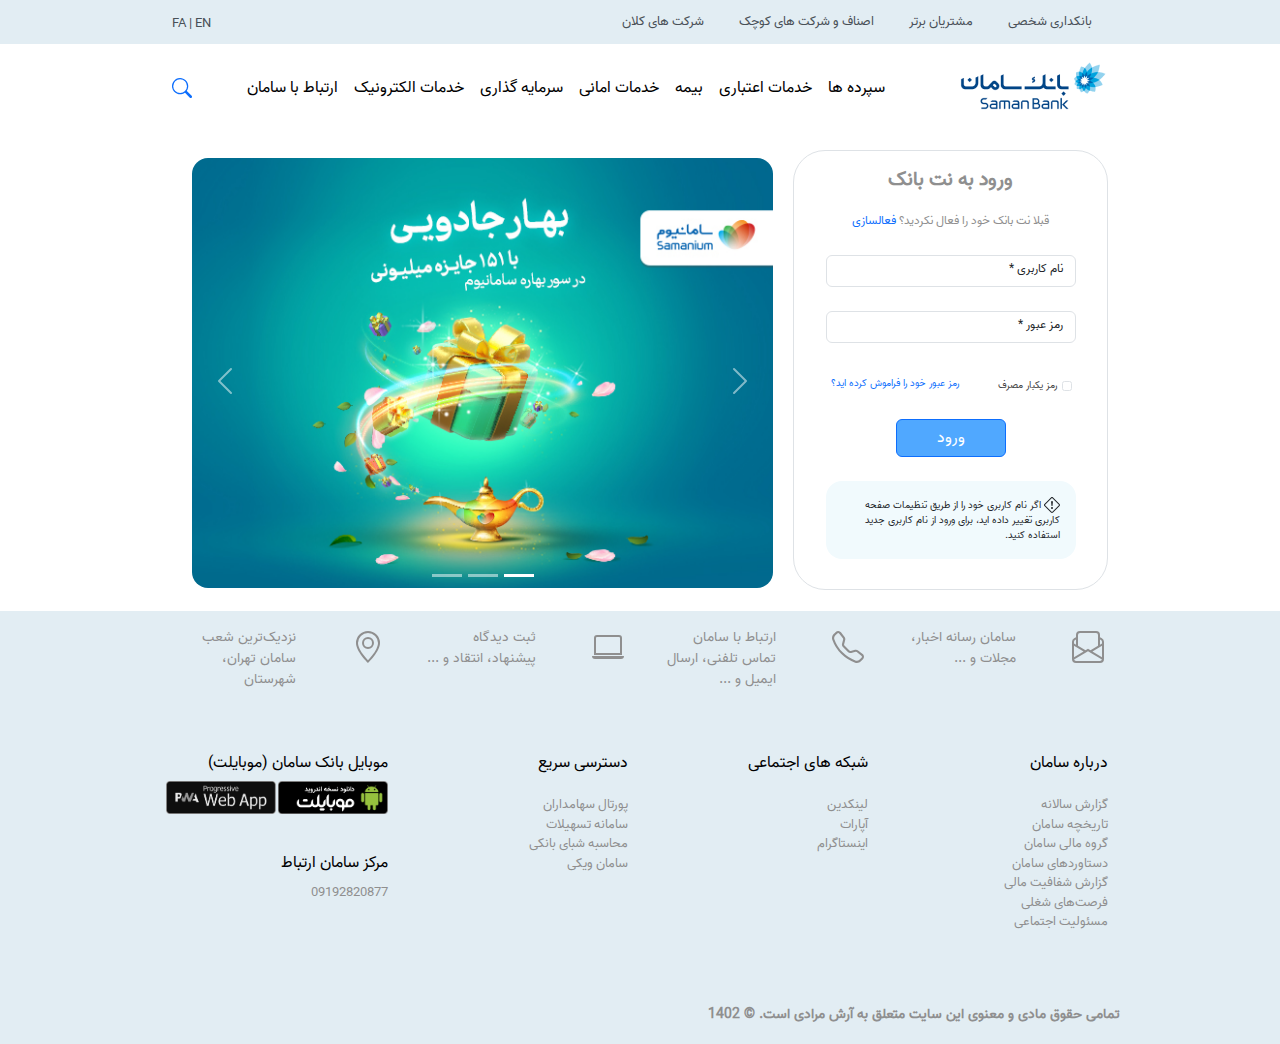
<file: moradi2/index.html>
<!DOCTYPE html>
<html lang="fa" dir="rtl">
<head>
    <meta charset="UTF-8">
    <meta http-equiv="X-UA-Compatible" content="IE=edge">
    <meta name="viewport" content="width=device-width, initial-scale=1.0">
    <title dir="rtl">نت بانک</title>
    <link rel="stylesheet" href="lib/css/bootstrap.rtl.min.css">
    <link rel="icon" type="image/x-icon" href="/moradi2/lib/img/Screen.png">
</head>
<style>
    @font-face {
    font-family: vazir;
    font-style: normal;
    font-weight: 400;
    src: url("lib/font/Vazir-Regular.eot");
    src: url("lib/font/Vazir-Regular.woff") format("woff"),
         url("lib/font/Vazir-Regular.ttf") format("ttf"),
         url("lib/font/Vazir-Regular.woff2") format("woff2");
}
    body{
        font-family: vazir;
        min-width: 300px;
        min-height: 667px;
    }

    .navigation-top a{
      padding-inline: 16px;
    }

    a{
        text-decoration: none;
    }

    ul{
      list-style-type: none;
    }
</style>
<body>
    <header style="height: 150px;">
        <div class="d-none d-lg-grid" style="height: 44px;background: #e2edf3;">
            <div class="container" class=" text-gray" style="width: 960px;">
              <div class="row">
                <div class="col-md-8">
                  <div class="text-decoration-none navigation-top" style="font-size: 13px; padding-top: 12px; color: rgb(92, 91, 91);">
                     <a href="#" class="text-dark-emphasis text-decoration-none">بانکداری شخصی</a>
                     <a href="#" class="text-dark-emphasis text-decoration-none">مشتریان برتر</a>
                     <a href="#" class="text-dark-emphasis text-decoration-none">اصناف و شرکت های کوچک</a>
                     <a href="#" class="text-dark-emphasis text-decoration-none">شرکت های کلان</a>
                </div>
                </div>
                  <div class="col-md-4" style="text-align: end;">
                    <div style="font-size: 13px; padding-top: 14px;">
                      <a href="#" class="text-decoration-none text-dark-emphasis">FA |</a>
                      <a href="#" class="text-decoration-none text-dark-emphasis">EN</a>
                    </div>
                  </div>
              </div>
            </div>
        </div>
        <nav class="navbar navbar-expand-lg bg-white">
            <div class="container" style="width: 960px;">
              <a class="navbar-brand d-none d-lg-block" href="#"><img src="lib/img/saman-bank.png" alt="saman-bank"></a>
              <div class="collapse navbar-collapse" id="navbarSupportedContent">
                <ul class="navbar-nav m-auto mb-2 mb-lg-0">
                    <li class="nav-item dropdown">
                        <a class="nav-link text-black" href="#" role="button" data-bs-toggle="dropdown">سپرده ها</a>
                        <ul class="dropdown-menu">
                          <li><a class="dropdown-item" href="#">کوتاه مدت </a></li>
                          <li><a class="dropdown-item" href="#">بلند مدت</a></li>
                          <li><a class="dropdown-item" href="#">قرض الحسنه</a></li>
                          <li><a class="dropdown-item" href="#">خدمات سپرده</a></li>
                        </ul>
                    </li>
                  <li class="nav-item dropdown">
                    <a class="nav-link text-black" href="#" role="button" data-bs-toggle="dropdown">خدمات اعتباری</a>
                    <ul class="dropdown-menu">
                      <li><a class="dropdown-item" href="#">وام های شخصی</a></li>
                      <li><a class="dropdown-item" href="#">قرض الحسنه</a></li>
                      <li><a class="dropdown-item" href="#">تسهیلات اعتباری</a></li>
                      <li><a class="dropdown-item" href="#">ضمانت نامه</a></li>
                    </ul>
                  </li>
                  <li class="nav-item dropdown">
                    <a class="nav-link text-black" href="#" role="button" data-bs-toggle="dropdown">بیمه</a>
                    <ul class="dropdown-menu">
                        <li><a class="dropdown-item" href="#">اشخاص</a></li>
                        <li><a class="dropdown-item" href="#">دارایی ها</a></li>
                    </ul>
                  </li>
                  <li class="nav-item dropdown">
                    <a class="nav-link text-black" href="#" role="button" data-bs-toggle="dropdown">خدمات امانی </a>
                    <ul class="dropdown-menu">
                        <li><a href="#" class="dropdown-item">دارایی</a></li>
                    </ul>
                  </li>
                  <li class="nav-item dropdown">
                    <a class="nav-link text-black" href="#" role="button" data-bs-toggle="dropdown">سرمایه گذاری </a>
                    <ul class="dropdown-menu">
                      <li><a class="dropdown-item" href="#">صندوق ها</a></li>
                      <li><a class="dropdown-item" href="#">درگاه ها </a></li>
                      <li><a class="dropdown-item" href="#">راه حل ها</a></li>
                    </ul>
                  </li>
                    <li class="nav-item dropdown">
                      <a class="nav-link text-black" href="#" role="button" data-bs-toggle="dropdown">خدمات الکترونیک</a>
                     <ul class="dropdown-menu">
                          <li><a class="dropdown-item" href="#">خدمات غیر حضوری</a></li>
                          <li><a class="dropdown-item" href="#">باشگاه مشتریان</a></li>
                          <li><a class="dropdown-item" href="#">دستیار بانکی </a></li>
                          <li><a class="dropdown-item" href="#">ابزارهای الکترونیک</a></li>
                          <li><a class="dropdown-item" href="#">خدمات پرداخت</a></li>
                     </ul>
                    </li>
                     <li class="nav-item dropdown">
                        <a class="nav-link text-black" href="#" role="button" data-bs-toggle="dropdown">ارتباط با سامان</a>
                        <ul class="dropdown-menu">
                          <li><a class="dropdown-item" href="#">نشانی ها و تماس</a></li>
                          <li><a class="dropdown-item" href="#">شعب</a></li>
                          <li><a class="dropdown-item" href="#">پرسش ها و پاسخ ها</a></li>
                          <li><a class="dropdown-item" href="#">صدای شما</a></li>
                     </li> 
                </ul>
              </div>
              <div class="dropdown">
                <a href="#" role="button" data-bs-toggle="dropdown"><svg xmlns="http://www.w3.org/2000/svg" width="20" height="20" fill="currentColor" class="bi bi-search" viewBox="0 0 16 16">
                    <path d="M11.742 10.344a6.5 6.5 0 1 0-1.397 1.398h-.001c.03.04.062.078.098.115l3.85 3.85a1 1 0 0 0  1.415-1.414l-3.85-3.85a1.007 1.007 0 0 0-.115-.1zM12 6.5a5.5 5.5 0 1 1-11 0 5.5 5.5 0 0 1 11 0z"/>
                  </svg></a>
                  <div class="dropdown-menu" style="border: none; min-width: 14.5rem;">
                    <form class="d-flex" role="search">
                    <input class="form-control me-2" type="search" placeholder="جستجو کنید..."     aria-label="Search">
                    <button class="btn btn-outline-success" type="submit"><svg xmlns="http://www.w3.org/2000/svg" width="16" height="16" fill="currentColor" class="bi bi-search" viewBox="0 0 16 16">
                        <path d="M11.742 10.344a6.5 6.5 0 1 0-1.397 1.398h-.001c.03.04.062.078.098.115l3.85 3.85a1 1 0 0 0  1.415-1.414l-3.85-3.85a1.007 1.007 0 0 0-.115-.1zM12 6.5a5.5 5.5 0 1 1-11 0 5.5 5.5 0 0 1 11 0z"/>
                      </svg></button>
                    </form>  
                </div>
            </div>
          </nav>
          <nav class="navbar bg-white fixed-top border-0 d-lg-none">
            <div class="row col-12">
            <button class="navbar-toggler border-0 col-2" type="button" data-bs-toggle="offcanvas" data-bs-target="#offcanvasNavbar" aria-controls="offcanvasNavbar" aria-label="Toggle navigation">
              <span class="navbar-toggler-icon border-0"></span>
            </button>
                 <div class="col-8 d-lg-none " style="text-align: center;">
                    <a class="navbar-brand border-0" href="/"><img src="lib/img/saman-bank.png" alt="saman-bank"></a>
                </div>
                <div style="text-align: center; padding-top: 20px;" class="col-2">
                    <a href="#"><svg xmlns="http://www.w3.org/2000/svg" width="25" height="25" fill="currentColor" class="bi bi-globe" viewBox="0 0 16 16">
                        <path d="M0 8a8 8 0 1 1 16 0A8 8 0 0 1 0 8zm7.5-6.923c-.67.204-1.335.82-1.887 1.855A7.97 7.97 0 0 0 5.145 4H7.5V1.077zM4.09 4a9.267 9.267 0 0 1 .64-1.539 6.7 6.7 0 0 1 .597-.933A7.025 7.025 0 0 0 2.255 4H4.09zm-.582 3.5c.03-.877.138-1.718.312-2.5H1.674a6.958 6.958 0 0 0-.656 2.5h2.49zM4.847 5a12.5 12.5 0 0 0-.338 2.5H7.5V5H4.847zM8.5 5v2.5h2.99a12.495 12.495 0 0 0-.337-2.5H8.5zM4.51 8.5a12.5 12.5 0 0 0 .337 2.5H7.5V8.5H4.51zm3.99 0V11h2.653c.187-.765.306-1.608.338-2.5H8.5zM5.145 12c.138.386.295.744.468 1.068.552 1.035 1.218 1.65 1.887 1.855V12H5.145zm.182 2.472a6.696 6.696 0 0 1-.597-.933A9.268 9.268 0 0 1 4.09 12H2.255a7.024 7.024 0 0 0 3.072 2.472zM3.82 11a13.652 13.652 0 0 1-.312-2.5h-2.49c.062.89.291 1.733.656 2.5H3.82zm6.853 3.472A7.024 7.024 0 0 0 13.745 12H11.91a9.27 9.27 0 0 1-.64 1.539 6.688 6.688 0 0 1-.597.933zM8.5 12v2.923c.67-.204 1.335-.82 1.887-1.855.173-.324.33-.682.468-1.068H8.5zm3.68-1h2.146c.365-.767.594-1.61.656-2.5h-2.49a13.65 13.65 0 0 1-.312 2.5zm2.802-3.5a6.959 6.959 0 0 0-.656-2.5H12.18c.174.782.282 1.623.312 2.5h2.49zM11.27 2.461c.247.464.462.98.64 1.539h1.835a7.024 7.024 0 0 0-3.072-2.472c.218.284.418.598.597.933zM10.855 4a7.966 7.966 0 0 0-.468-1.068C9.835 1.897 9.17 1.282 8.5 1.077V4h2.355z"/>
                      </svg></a>
                </div>
             </div>
            <div class="offcanvas offcanvas-start" tabindex="-1" id="offcanvasNavbar" aria-labelledby="offcanvasNavbarLabel">
              <div class="offcanvas-body border-0">
                  <ul class="navbar-nav m-auto mb-2 mb-lg-0">
                      <li class="nav-item dropdown py-2">
                          <a class="nav-link text-black" href="#" role="button" data-bs-toggle="dropdown">سپرده ها<svg xmlns="http://www.w3.org/2000/svg" width="16" height="16" fill="currentColor" class="bi bi-chevron-down" viewBox="0 0 16 16" style="text-align: end;margin-right: 77%;">
                            <path fill-rule="evenodd" d="M1.646 4.646a.5.5 0 0 1 .708 0L8 10.293l5.646-5.647a.5.5 0 0 1 .708.708l-6 6a.5.5 0 0 1-.708 0l-6-6a.5.5 0 0 1 0-.708z" style="color: rgb(8, 168, 168);"/>
                          </svg></a>
                          <ul class="dropdown-menu">
                            <li><a class="dropdown-item" href="#">کوتاه مدت </a></li>
                            <li><a class="dropdown-item" href="#">بلند مدت</a></li>
                            <li><a class="dropdown-item" href="#">قرض الحسنه</a></li>
                            <li><a class="dropdown-item" href="#">خدمات سپرده</a></li>
                          </ul>
                      </li>
                    <li class="nav-item dropdown py-2">
                      <a class="nav-link text-black" href="#" role="button" data-bs-toggle="dropdown">خدمات اعتباری<svg xmlns="http://www.w3.org/2000/svg" width="16" height="16" fill="currentColor" class="bi bi-chevron-down" viewBox="0 0 16 16" style="text-align: end;margin-right: 67%;">
                        <path fill-rule="evenodd" d="M1.646 4.646a.5.5 0 0 1 .708 0L8 10.293l5.646-5.647a.5.5 0 0 1 .708.708l-6 6a.5.5 0 0 1-.708 0l-6-6a.5.5 0 0 1 0-.708z" style="color: rgb(8, 168, 168);"/>
                      </svg></a>
                      <ul class="dropdown-menu">
                        <li><a class="dropdown-item" href="#">وام های شخصی</a></li>
                        <li><a class="dropdown-item" href="#">قرض الحسنه</a></li>
                        <li><a class="dropdown-item" href="#">تسهیلات اعتباری</a></li>
                        <li><a class="dropdown-item" href="#">ضمانت نامه</a></li>
                      </ul>
                    </li>
                    <li class="nav-item dropdown py-2">
                      <a class="nav-link text-black" href="#" role="button" data-bs-toggle="dropdown">بیمه<svg xmlns="http://www.w3.org/2000/svg" width="16" height="16" fill="currentColor" class="bi bi-chevron-down" viewBox="0 0 16 16" style="text-align: end;margin-right: 85%;">
                        <path fill-rule="evenodd" d="M1.646 4.646a.5.5 0 0 1 .708 0L8 10.293l5.646-5.647a.5.5 0 0 1 .708.708l-6 6a.5.5 0 0 1-.708 0l-6-6a.5.5 0 0 1 0-.708z" style="color: rgb(8, 168, 168);"/>
                      </svg></a>
                      <ul class="dropdown-menu">
                          <li><a class="dropdown-item" href="#">اشخاص</a></li>
                          <li><a class="dropdown-item" href="#">دارایی ها</a></li>
                      </ul>
                    </li>
                    <li class="nav-item dropdown py-2">
                      <a class="nav-link text-black" href="#" role="button" data-bs-toggle="dropdown">خدمات امانی <svg xmlns="http://www.w3.org/2000/svg" width="16" height="16" fill="currentColor" class="bi bi-chevron-down" viewBox="0 0 16 16" style="text-align: end;margin-right: 69%;">
                        <path fill-rule="evenodd" d="M1.646 4.646a.5.5 0 0 1 .708 0L8 10.293l5.646-5.647a.5.5 0 0 1 .708.708l-6 6a.5.5 0 0 1-.708 0l-6-6a.5.5 0 0 1 0-.708z" style="color: rgb(8, 168, 168);"/>
                      </svg></a>
                      <ul class="dropdown-menu">
                          <li><a href="#" class="dropdown-item">دارایی</a></li>
                      </ul>
                    </li>
                    <li class="nav-item dropdown py-2">
                      <a class="nav-link text-black" href="#" role="button" data-bs-toggle="dropdown">سرمایه گذاری <svg xmlns="http://www.w3.org/2000/svg" width="16" height="16" fill="currentColor" class="bi bi-chevron-down" viewBox="0 0 16 16" style="text-align: end;margin-right: 68%;">
                        <path fill-rule="evenodd" d="M1.646 4.646a.5.5 0 0 1 .708 0L8 10.293l5.646-5.647a.5.5 0 0 1 .708.708l-6 6a.5.5 0 0 1-.708 0l-6-6a.5.5 0 0 1 0-.708z" style="color: rgb(8, 168, 168);"/>
                      </svg></a>
                      <ul class="dropdown-menu">
                        <li><a class="dropdown-item" href="#">صندوق ها</a></li>
                        <li><a class="dropdown-item" href="#">درگاه ها </a></li>
                        <li><a class="dropdown-item" href="#">راه حل ها</a></li>
                      </ul>
                    </li>
                      <li class="nav-item dropdown py-2">
                        <a class="nav-link text-black" href="#" role="button" data-bs-toggle="dropdown">خدمات الکترونیک<svg xmlns="http://www.w3.org/2000/svg" width="16" height="16" fill="currentColor" class="bi bi-chevron-down" viewBox="0 0 16 16" style="text-align: end;margin-right: 62%;">
                            <path fill-rule="evenodd" d="M1.646 4.646a.5.5 0 0 1 .708 0L8 10.293l5.646-5.647a.5.5 0 0 1 .708.708l-6 6a.5.5 0 0 1-.708 0l-6-6a.5.5 0 0 1 0-.708z" style="color: rgb(8, 168, 168);"/>
                          </svg></a>
                       <ul class="dropdown-menu">
                            <li><a class="dropdown-item" href="#">خدمات غیر حضوری</a></li>
                            <li><a class="dropdown-item" href="#">باشگاه مشتریان</a></li>
                            <li><a class="dropdown-item" href="#">دستیار بانکی </a></li>
                            <li><a class="dropdown-item" href="#">ابزارهای الکترونیک</a></li>
                            <li><a class="dropdown-item" href="#">خدمات پرداخت</a></li>
                       </ul>
                      </li>
                       <li class="nav-item dropdown py-2">
                          <a class="nav-link text-black" href="#" role="button" data-bs-toggle="dropdown">ارتباط با سامان<svg xmlns="http://www.w3.org/2000/svg" width="16" height="16" fill="currentColor" class="bi bi-chevron-down" viewBox="0 0 16 16" style="text-align: end;margin-right: 67%;">
                            <path fill-rule="evenodd" d="M1.646 4.646a.5.5 0 0 1 .708 0L8 10.293l5.646-5.647a.5.5 0 0 1 .708.708l-6 6a.5.5 0 0 1-.708 0l-6-6a.5.5 0 0 1 0-.708z" style="color: rgb(8, 168, 168);"/>
                          </svg></a>
                          <ul class="dropdown-menu">
                            <li><a class="dropdown-item" href="#">نشانی ها و تماس</a></li>
                            <li><a class="dropdown-item" href="#">شعب</a></li>
                            <li><a class="dropdown-item" href="#">پرسش ها و پاسخ ها</a></li>
                            <li><a class="dropdown-item" href="#">صدای شما</a></li>
                       </li> 
                  </ul>
                    <form class="d-flex py-2" role="search">
                    <input class="form-control me-2" type="search" placeholder="جستجو کنید..."     aria-label="Search">
                    <button class="btn btn-outline-success" type="submit"><svg xmlns="http://www.w3.org/2000/svg" width="16" height="16" fill="currentColor" class="bi bi-search" viewBox="0 0 16 16">
                        <path d="M11.742 10.344a6.5 6.5 0 1 0-1.397 1.398h-.001c.03.04.062.078.098.115l3.85 3.85a1 1 0 0 0  1.415-1.414l-3.85-3.85a1.007 1.007 0 0 0-.115-.1zM12 6.5a5.5 5.5 0 1 1-11 0 5.5 5.5 0 0 1 11 0z"/>
                      </svg></button>
                </form> 
              </div>
            </div>
          </nav>
    </header>
    <section style="flex-direction: column; box-sizing: border-box; display: flex; justify-content: center;">
        <div class="container" >
         <div class="row justify-content-center">
            <div class="col-md-4 col-9 border rounded-5" style="display: grid; justify-content: center; align-items: center; padding:10px 36px;width:315px; min-height: 400px; min-width: 280px; height: 440px;">
                <div style="text-align: center;">
                    <p style="color: #8f8f8f; font-weight: 700; font-size: 20px; line-height: 1.55;">ورود به نت بانک</p>
                    <p style="font-size: 12px; font-weight: 500; color: #8f8f8f; line-height: 1.58;">قبلا نت‌ بانک خود را فعال نکردید؟ <a href="#">فعالسازی</a></p>
                </div>
                <div class="form-floating mb-3 needs-validation" novalidate>
                    <input type="email" class="form-control" id="floatingInput" placeholder="name@example.com" style="width: 250px; height: 32px;padding: 5px;" >
                    <label for="floatingInput" style="font-size:12px;margin-top: -12px;">نام کاربری *</label>           
                  </div>
                <div class="form-floating">
                    <input type="password" class="form-control" id="floatingPassword" placeholder="Password" style="width: 250px; height: 32px;padding: 5px;">
                <label for="floatingPassword" style="font-size:12px;margin-top: -12px;">رمز عبور *</label>
            </div>
            <div class="row p-3">
              <div class="form-check col-5"  style="font-size: 10px; font-weight: 200; color: rgb(65, 65, 65); padding-top: 12px;" >
                <input class="form-check-input" type="checkbox" value="" id="flexCheckIndeterminate">
                <label class="form-check-label" for="flexCheckIndeterminate">
                  رمز یکبار مصرف
                </label>
              </div>
              <div class="col-7" style="font-size: 10px; font-weight: 200; padding-left: 0; padding-top: 10px;">
                <a href="#">رمز عبور خود را فراموش کرده اید؟</a>
              </div>
            </div>
            <div style="text-align: center">
                <button type="submit" class="btn btn-primary" style="padding: 6px 40px; background-color: rgb(80, 168, 255)">ورود</button>
            </div>
            <div >
                <p class="p-3 my-3 border-0 rounded-4" style="font-size: 10px;background-color: #f1fafd;">
                    <svg xmlns="http://www.w3.org/2000/svg" width="16" height="16" fill="currentColor" class="bi bi-exclamation-diamond" viewBox="0 0 16 16">
                        <path d="M6.95.435c.58-.58 1.52-.58 2.1 0l6.515 6.516c.58.58.58 1.519 0 2.098L9.05 15.565c-.58.58-1.519.58-2.098 0L.435 9.05a1.482 1.482 0 0 1 0-2.098L6.95.435zm1.4.7a.495.495 0 0 0-.7 0L1.134 7.65a.495.495 0 0 0 0 .7l6.516 6.516a.495.495 0 0 0 .7 0l6.516-6.516a.495.495 0 0 0 0-.7L8.35 1.134z"/>
                        <path d="M7.002 11a1 1 0 1 1 2 0 1 1 0 0 1-2 0zM7.1 4.995a.905.905 0 1 1 1.8 0l-.35 3.507a.552.552 0 0 1-1.1 0L7.1 4.995z"/>
                      </svg>
                    اگر نام کاربری خود را از طریق تنظیمات صفحه کاربری تغییر داده اید، برای ورود از نام کاربری جدید استفاده کنید.
                </p>
            </div>
         </div>
         <div id="carouselExampleIndicators" class="carousel slide col-7 col-md-6 m-2" style="
         min-width: 344px;
         width: 605px;
         height: 445px;
         min-width: 300px;">
            <div class="carousel-indicators">
              <button type="button" data-bs-target="#carouselExampleIndicators" data-bs-slide-to="0" class="active" aria-current="true" aria-label="Slide 1"></button>
              <button type="button" data-bs-target="#carouselExampleIndicators" data-bs-slide-to="1" aria-label="Slide 2"></button>
              <button type="button" data-bs-target="#carouselExampleIndicators" data-bs-slide-to="2" aria-label="Slide 3"></button>
            </div>
            <div class="carousel-inner rounded-4">
              <div class="carousel-item active">
                <img src="lib/img/samaniom.png" class="d-block w-100" alt="...">
              </div>
              <div class="carousel-item">
                <img src="lib/img/namayeshgah.png" class="d-block w-100" alt="...">
              </div>
              <div class="carousel-item">
                <img src="lib/img/qoran.png" class="d-block w-100" alt="...">
              </div>
            </div>
            <button class="carousel-control-prev" type="button" data-bs-target="#carouselExampleIndicators" data-bs-slide="prev">
              <span class="carousel-control-prev-icon" aria-hidden="true"></span>
              <span class="visually-hidden">Previous</span>
            </button>
            <button class="carousel-control-next" type="button" data-bs-target="#carouselExampleIndicators" data-bs-slide="next">
              <span class="carousel-control-next-icon" aria-hidden="true"></span>
              <span class="visually-hidden">Next</span>
            </button>
          </div>
        </div>
    </section>
    <footer style="background:#e2edf3; padding-bottom: 1px;">
      <div class="container">
        <div class="row m-auto py-3" style="font-size: 14px; color: #8f8f8f; max-width: 960px;">
          <div class="col-1"><svg xmlns="http://www.w3.org/2000/svg" width="32" height="32" fill="currentColor" class="bi bi-envelope-paper m-1" viewBox="0 0 16 16">
            <path d="M4 0a2 2 0 0 0-2 2v1.133l-.941.502A2 2 0 0 0 0 5.4V14a2 2 0 0 0 2 2h12a2 2 0 0 0 2-2V5.4a2 2 0 0 0-1.059-1.765L14 3.133V2a2 2 0 0 0-2-2H4Zm10 4.267.47.25A1 1 0 0 1 15 5.4v.817l-1 .6v-2.55Zm-1 3.15-3.75 2.25L8 8.917l-1.25.75L3 7.417V2a1 1 0 0 1 1-1h8a1 1 0 0 1 1 1v5.417Zm-11-.6-1-.6V5.4a1 1 0 0 1 .53-.882L2 4.267v2.55Zm13 .566v5.734l-4.778-2.867L15 7.383Zm-.035 6.88A1 1 0 0 1 14 15H2a1 1 0 0 1-.965-.738L8 10.083l6.965 4.18ZM1 13.116V7.383l4.778 2.867L1 13.117Z"/>
          </svg></div>
          <div class="col-lg col-sm-5 col-11 px-4">سامان رسانه
            اخبار، مجلات و ...</div>
            <div class="col-1"><svg xmlns="http://www.w3.org/2000/svg" width="32" height="32" fill="currentColor" class="bi bi-telephone m-1" viewBox="0 0 16 16">
              <path d="M3.654 1.328a.678.678 0 0 0-1.015-.063L1.605 2.3c-.483.484-.661 1.169-.45 1.77a17.568 17.568 0 0 0 4.168 6.608 17.569 17.569 0 0 0 6.608 4.168c.601.211 1.286.033 1.77-.45l1.034-1.034a.678.678 0 0 0-.063-1.015l-2.307-1.794a.678.678 0 0 0-.58-.122l-2.19.547a1.745 1.745 0 0 1-1.657-.459L5.482 8.062a1.745 1.745 0 0 1-.46-1.657l.548-2.19a.678.678 0 0 0-.122-.58L3.654 1.328zM1.884.511a1.745 1.745 0 0 1 2.612.163L6.29 2.98c.329.423.445.974.315 1.494l-.547 2.19a.678.678 0 0 0 .178.643l2.457 2.457a.678.678 0 0 0 .644.178l2.189-.547a1.745 1.745 0 0 1 1.494.315l2.306 1.794c.829.645.905 1.87.163 2.611l-1.034 1.034c-.74.74-1.846 1.065-2.877.702a18.634 18.634 0 0 1-7.01-4.42 18.634 18.634 0 0 1-4.42-7.009c-.362-1.03-.037-2.137.703-2.877L1.885.511z"/>
            </svg></div>
          <div class="col-lg col-sm-5 col-11 px-4">ارتباط با سامان
            تماس تلفنی، ارسال ایمیل و ...</div>
            <div class="col-1"><svg xmlns="http://www.w3.org/2000/svg" width="32" height="32" fill="currentColor" class="bi bi-laptop m-1" viewBox="0 0 16 16">
              <path d="M13.5 3a.5.5 0 0 1 .5.5V11H2V3.5a.5.5 0 0 1 .5-.5h11zm-11-1A1.5 1.5 0 0 0 1 3.5V12h14V3.5A1.5 1.5 0 0 0 13.5 2h-11zM0 12.5h16a1.5 1.5 0 0 1-1.5 1.5h-13A1.5 1.5 0 0 1 0 12.5z"/>
            </svg></div>
          <div class="col-lg col-sm-5 col-11 px-4">ثبت دیدگاه
            پیشنهاد، انتقاد و ...</div>
            <div class="col-1">
              <svg xmlns="http://www.w3.org/2000/svg" width="32" height="32" fill="currentColor" class="bi bi-geo-alt m-1" viewBox="0 0 16 16">
                <path d="M12.166 8.94c-.524 1.062-1.234 2.12-1.96 3.07A31.493 31.493 0 0 1 8 14.58a31.481 31.481 0 0 1-2.206-2.57c-.726-.95-1.436-2.008-1.96-3.07C3.304 7.867 3 6.862 3 6a5 5 0 0 1 10 0c0 .862-.305 1.867-.834 2.94zM8 16s6-5.686 6-10A6 6 0 0 0 2 6c0 4.314 6 10 6 10z"/>
                <path d="M8 8a2 2 0 1 1 0-4 2 2 0 0 1 0 4zm0 1a3 3 0 1 0 0-6 3 3 0 0 0 0 6z"/>
              </svg>
            </div>
          <div class="col-lg col-sm-5 col-11 px-4">
            نزدیک‌ترین شعب سامان
            تهران، شهرستان</div>
        </div>
      </div>
      <div class="container">
        <div class="row m-auto py-5" style="max-width: 960px; font-size: 13px;">
          <div class="col-12 col-sm-6 col-lg">
            <ul style="padding-right: 0;">
              <h6 style="padding-bottom: 14px; color: black;">درباره سامان</h6>
              <a href="#" style="color: #8f8f8f;"><li>گزارش سالانه</li>      </a>    
              <a href="#" style="color: #8f8f8f;"><li>تاریخچه سامان</li>     </a>   
              <a href="#" style="color: #8f8f8f;"><li>گروه مالی سامان</li>   </a> 
              <a href="#" style="color: #8f8f8f;"><li>دستاوردهای سامان</li>  </a>  
              <a href="#" style="color: #8f8f8f;"><li>گزارش شفافیت مالی</li> </a>    
              <a href="#" style="color: #8f8f8f;"><li>فرصت‌های شغلی</li>      </a>   
              <a href="#" style="color: #8f8f8f;"><li>مسئولیت اجتماعی</li>   </a>      
            </ul>
          </div>
          <div class="col-12 col-sm-6 col-lg">
            <ul style="padding-right: 0;">
              <h6 style="padding-bottom: 14px; color: black;"> شبکه های اجتماعی</h6>
              <a href="#" style="color: #8f8f8f;"><li>لینکدین </li>      </a>    
              <a href="#" style="color: #8f8f8f;"><li> آپارات</li>     </a>   
              <a href="#" style="color: #8f8f8f;"><li> اینستاگرام</li>   </a> 
            </ul>
          </div>
          <div class="col-12 col-sm-6 col-lg">
            <ul style="padding-right: 0;">
              <h6 style="padding-bottom: 14px; color: black;">دسترسی سریع</h6>
              <a href="#" style="color: #8f8f8f;"><li>پورتال سهامداران</li>      </a>    
              <a href="#" style="color: #8f8f8f;"><li>سامانه تسهیلات</li>     </a>   
              <a href="#" style="color: #8f8f8f;"><li>محاسبه‌ شبای بانکی</li>   </a> 
              <a href="#" style="color: #8f8f8f;"><li>سامان ویکی</li>  </a>  
            </ul>
          </div>
          <div class="col-12 col-sm-6 col-lg">
            <h6 style="color: black;">موبایل بانک سامان (موبایلت)</h6>
            <div class="row g-2">
              <div class="col-6">
                <a href="#"><img src="lib/img/mobillet.png" alt="mobillet"  style="max-width:110px"></a>
              </div>
              <div class="col-6">
                <a href="#"><img src="lib/img/pwa.png" alt="pwa" style="max-width:110px"></a>
              </div>
            </div>
            <div>
              <ul style="padding-right: 0;">
                <h6 style="padding-bottom: 2px; color: black; padding-top: 40px;">مرکز سامان ارتباط</h6>
                <a href="#" style="color: #8f8f8f;"><li>09192820877</li></a> 
              </ul>
            </div>
          </div>
        </div>
      </div>
      <div class="container">
        <div style="max-width: 960px; margin: auto;">
          <p style="color: #8f8f8f; font-size: 14px; font-weight: 700; margin: 8px; margin-right: 0; padding-bottom: 10px;">تمامی حقوق مادی و معنوی این سایت متعلق به آرش مرادی است. © 1402</p>
        </div>
      </div>
    </footer>
</body>
<script src="lib/js/bootstrap.bundle.min.js"></script>
</html>
</file>
